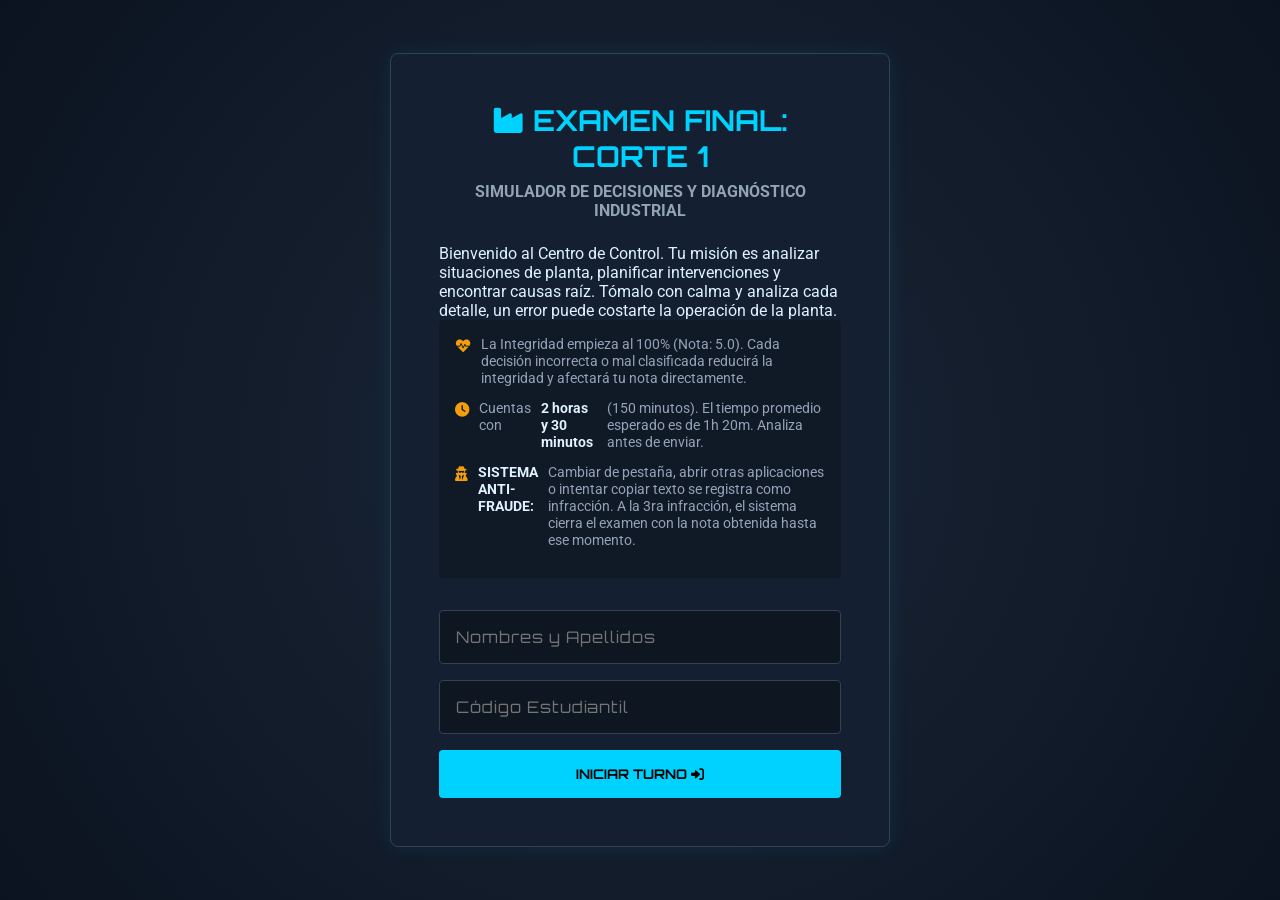
<file: p/parcial.html>
<!DOCTYPE html>
<html lang="es">
<head>
    <meta charset="UTF-8">
    <meta name="viewport" content="width=device-width, initial-scale=1.0">
    <title>Examen Simulador: Líder de Confiabilidad</title>
    <link rel="stylesheet" href="styles.css">
    <link href="https://fonts.googleapis.com/css2?family=Orbitron:wght@400;700&family=Roboto:wght@400;500;700&display=swap" rel="stylesheet">
    <link rel="stylesheet" href="https://cdnjs.cloudflare.com/ajax/libs/font-awesome/6.0.0/css/all.min.css">
</head>
<body oncontextmenu="return false;" oncopy="return false;" onpaste="return false;" oncut="return false;">

    <div id="login-screen" class="screen active">
        <div class="login-card">
            <h1><i class="fas fa-industry"></i> EXAMEN FINAL: CORTE 1</h1>
            <h2>Simulador de Decisiones y Diagnóstico Industrial</h2>
            <p>Bienvenido al Centro de Control. Tu misión es analizar situaciones de planta, planificar intervenciones y encontrar causas raíz. Tómalo con calma y analiza cada detalle, un error puede costarte la operación de la planta.</p>
            <ul class="rules">
                <li><i class="fas fa-heartbeat"></i> La Integridad empieza al 100% (Nota: 5.0). Cada decisión incorrecta o mal clasificada reducirá la integridad y afectará tu nota directamente.</li>
                <li><i class="fas fa-clock"></i> Cuentas con <strong>2 horas y 30 minutos</strong> (150 minutos). El tiempo promedio esperado es de 1h 20m. Analiza antes de enviar.</li>
                <li><i class="fas fa-user-secret"></i> <strong>SISTEMA ANTI-FRAUDE:</strong> Cambiar de pestaña, abrir otras aplicaciones o intentar copiar texto se registra como infracción. A la 3ra infracción, el sistema cierra el examen con la nota obtenida hasta ese momento.</li>
            </ul>
            <form id="login-form">
                <input type="text" id="studentName" placeholder="Nombres y Apellidos" required autocomplete="off">
                <input type="text" id="studentId" placeholder="Código Estudiantil" required autocomplete="off">
                <button type="submit" class="btn btn-primary">INICIAR TURNO <i class="fas fa-sign-in-alt"></i></button>
            </form>
        </div>
    </div>

    <!-- MAIN EXAM UI -->
    <div id="exam-dashboard" class="screen hidden">
        <header class="dashboard-header">
            <div class="header-info">
                <span class="pilot-name">Ing. <span id="display-name"></span></span>
                <span class="warning-count">Infracciones: <span id="warnings">0</span>/3</span>
            </div>
            <div class="header-center">
                <div class="timer" id="timer">02:30:00</div>
            </div>
            <div class="header-health">
                <span>Integridad (Nota): </span>
                <div class="health-bar-container">
                    <div id="health-bar" class="health-bar" style="width: 100%;"></div>
                </div>
                <span id="health-text">100%</span>
                <span id="grade-text" class="gradebadge">5.0</span>
            </div>
        </header>

        <main class="dashboard-content">

            <!-- ROOM 1: TIPOS DE MANTENIMIENTO -->
            <section id="room-1" class="room active">
                <div class="room-header">
                    <h2><i class="fas fa-stethoscope"></i> FASE 1: Triaje Operativo y Mantenimiento</h2>
                    <p>Revisa los siguientes reportes operativos. Identifica el tipo de falla (si aplica) y la táctica de mantenimiento más adecuada para cada situación.</p>
                </div>
                
                <div class="case-card">
                    <div class="case-number">SITUACIÓN 1</div>
                    <p class="case-desc">"Bomba centrífuga con aumento gradual de vibración durante los últimos 3 meses tras monitoreo quincenal. No ha perdido su función principal de bombear agua, pero la tendencia indica peligro inminente."</p>
                    <div class="decisions grid-2">
                        <div class="decision-group">
                            <label>1. Tipo de Falla identificada:</label>
                            <select id="r1-q1a" class="cyber-select">
                                <option value="">Seleccione...</option>
                                <option value="evidente">Falla Evidente (Pérdida de función)</option>
                                <option value="incipiente">Falla Incipiente / Degradación</option>
                                <option value="oculta">Falla Oculta</option>
                            </select>
                        </div>
                        <div class="decision-group">
                            <label>2. Mantenimiento aplicado hasta el momento:</label>
                            <select id="r1-q1b" class="cyber-select">
                                <option value="">Seleccione...</option>
                                <option value="predictivo">Mantenimiento Predictivo / Monitoreo</option>
                                <option value="correctivo">Mantenimiento Correctivo de Emergencia</option>
                                <option value="preventivo">Mantenimiento Preventivo (Basado en Tiempo)</option>
                            </select>
                        </div>
                    </div>
                </div>

                <div class="case-card">
                    <div class="case-number">SITUACIÓN 2</div>
                    <p class="case-desc">"Válvula de alivio de presión (PSV) pegada por óxido interno. Fue descubierta únicamente durante la prueba exigida anual. El equipo de protección no habría funcionado en una emergencia real."</p>
                    <div class="decisions grid-2">
                        <div class="decision-group">
                            <label>3. Tipo de Falla identificada:</label>
                            <select id="r1-q2a" class="cyber-select">
                                <option value="">Seleccione...</option>
                                <option value="evidente">Falla Evidente</option>
                                <option value="oculta">Falla Oculta</option>
                                <option value="incipiente">Falla Incipiente</option>
                            </select>
                        </div>
                        <div class="decision-group">
                            <label>4. La prueba que la descubrió hace parte de un:</label>
                            <select id="r1-q2b" class="cyber-select">
                                <option value="">Seleccione...</option>
                                <option value="predictivo">Mantenimiento Predictivo</option>
                                <option value="correctivoprog">Mantenimiento Correctivo Programado</option>
                                <option value="preventivo">Mantenimiento Preventivo (Búsqueda de fallas)</option>
                            </select>
                        </div>
                    </div>
                </div>

                <div class="case-card">
                    <div class="case-number">SITUACIÓN 3</div>
                    <p class="case-desc">"Cambio de aceite, correas y filtros de un compresor de aire principal. Se realiza religiosamente cada 5,000 horas de operación sin importar en qué estado visual o de desempeño se encuentre el equipo."</p>
                    <div class="decisions grid-2">
                        <div class="decision-group">
                            <label>5. ¿Qué táctica se está ejecutando en este equipo?</label>
                            <select id="r1-q3a" class="cyber-select">
                                <option value="">Seleccione...</option>
                                <option value="predictivo">Mantenimiento Predictivo (Basado en Condición)</option>
                                <option value="preventivo_sistematico">Mantenimiento Preventivo Sistemático (Basado en Uso)</option>
                                <option value="proactivo">Mantenimiento Proactivo / Mejora</option>
                            </select>
                        </div>
                        <div class="decision-group">
                            <label>6. El objetivo principal de esta táctica elegida es:</label>
                            <select id="r1-q3b" class="cyber-select">
                                <option value="">Seleccione...</option>
                                <option value="restaurar">Restaurar el equipo tras una falla total</option>
                                <option value="monitorear">Monitorear parámetros para predecir fallo</option>
                                <option value="mitigar">Mitigar la degradación renovando vida útil</option>
                            </select>
                        </div>
                    </div>
                </div>

                <button class="btn btn-action" onclick="app.submitRoom1()">EVALUAR TÁCTICAS (Avanzar a Fase 2) <i class="fas fa-arrow-right"></i></button>
            </section>

            <!-- ROOM 2: TAREAS DE REPARACION -->
            <section id="room-2" class="room hidden">
                <div class="room-header">
                    <h2><i class="fas fa-wrench"></i> FASE 2: Planificación de Intervención (Planeación y Control)</h2>
                    <p>El rodamiento principal de un motor eléctrico crítico ha colapsado y debe cambiarse inmediatamente. Como planificador, debes establecer la secuencia lógica y segura de tareas para realizar el Mantenimiento Correctivo.</p>
                </div>
                
                <div class="case-card">
                    <div class="case-number">ORDEN DE TRABAJO - REEMPLAZO DE RODAMIENTO</div>
                    <p class="case-desc">Selecciona el paso correspondiente (1 a 6) para cada tarea descrita. Un mal procedimiento puede causar retrasos o, peor aún, accidentes fatales si te equivocas en el aislamiento de energías.</p>
                    
                    <div class="decisions">
                        <div class="decision-group">
                            <label><i class="fas fa-list-ol"></i> PASO 1 (El más crítico para la seguridad):</label>
                            <select id="r2-q1" class="cyber-select small-select-wide">
                                <option value="">Selecciona la tarea inicial...</option>
                                <option value="t_alinear">Alinear el motor con la carga mecánica empleando equipo láser.</option>
                                <option value="t_arranque">Remover bloqueos, energizar y prueba de arranque midiendo vibraciones.</option>
                                <option value="t_desacoplar">Desacoplar mecánicamente el eje del motor de su carga.</option>
                                <option value="t_aislar">Aislar eléctricamente el motor y aplicar procedimiento LOTO (Bloqueo/Etiquetado).</option>
                                <option value="t_desmontar">Desarmar carcasas del motor y extraer mecánicamente el rodamiento dañado.</option>
                                <option value="t_instalar">Instalar el rodamiento nuevo con calentador de inducción evitando golpes.</option>
                            </select>
                        </div>
                        <div class="decision-group">
                            <label><i class="fas fa-list-ol"></i> PASO 2 (Desconexión de la carga):</label>
                            <select id="r2-q2" class="cyber-select small-select-wide">
                                <option value="">Selecciona la tarea 2...</option>
                                <option value="t_alinear">Alinear el motor con la carga mecánica empleando equipo láser.</option>
                                <option value="t_arranque">Remover bloqueos, energizar y prueba de arranque midiendo vibraciones.</option>
                                <option value="t_desacoplar">Desacoplar mecánicamente el eje del motor de su carga.</option>
                                <option value="t_aislar">Aislar eléctricamente el motor y aplicar procedimiento LOTO (Bloqueo/Etiquetado).</option>
                                <option value="t_desmontar">Desarmar carcasas del motor y extraer mecánicamente el rodamiento dañado.</option>
                                <option value="t_instalar">Instalar el rodamiento nuevo con calentador de inducción evitando golpes.</option>
                            </select>
                        </div>
                        <div class="decision-group">
                            <label><i class="fas fa-list-ol"></i> PASO 3 (Acceso a la parte dañada):</label>
                            <select id="r2-q3" class="cyber-select small-select-wide">
                                <option value="">Selecciona la tarea 3...</option>
                                <option value="t_alinear">Alinear el motor con la carga mecánica empleando equipo láser.</option>
                                <option value="t_arranque">Remover bloqueos, energizar y prueba de arranque midiendo vibraciones.</option>
                                <option value="t_desacoplar">Desacoplar mecánicamente el eje del motor de su carga.</option>
                                <option value="t_aislar">Aislar eléctricamente el motor y aplicar procedimiento LOTO (Bloqueo/Etiquetado).</option>
                                <option value="t_desmontar">Desarmar carcasas del motor y extraer mecánicamente el rodamiento dañado.</option>
                                <option value="t_instalar">Instalar el rodamiento nuevo con calentador de inducción evitando golpes.</option>
                            </select>
                        </div>
                        <div class="decision-group">
                            <label><i class="fas fa-list-ol"></i> PASO 4 (Reemplazo con buena práctica):</label>
                            <select id="r2-q4" class="cyber-select small-select-wide">
                                <option value="">Selecciona la tarea 4...</option>
                                <option value="t_alinear">Alinear el motor con la carga mecánica empleando equipo láser.</option>
                                <option value="t_arranque">Remover bloqueos, energizar y prueba de arranque midiendo vibraciones.</option>
                                <option value="t_desacoplar">Desacoplar mecánicamente el eje del motor de su carga.</option>
                                <option value="t_aislar">Aislar eléctricamente el motor y aplicar procedimiento LOTO (Bloqueo/Etiquetado).</option>
                                <option value="t_desmontar">Desarmar carcasas del motor y extraer mecánicamente el rodamiento dañado.</option>
                                <option value="t_instalar">Instalar el rodamiento nuevo con calentador de inducción evitando golpes.</option>
                            </select>
                        </div>
                        <div class="decision-group">
                            <label><i class="fas fa-list-ol"></i> PASO 5 (Restablecer posición inicial):</label>
                            <select id="r2-q5" class="cyber-select small-select-wide">
                                <option value="">Selecciona la tarea 5...</option>
                                <option value="t_alinear">Alinear el motor con la carga mecánica empleando equipo láser y reconectar eje.</option>
                                <option value="t_arranque">Remover bloqueos, energizar y prueba de arranque midiendo vibraciones.</option>
                                <option value="t_desacoplar">Desacoplar mecánicamente el eje del motor de su carga.</option>
                                <option value="t_aislar">Aislar eléctricamente el motor y aplicar procedimiento LOTO (Bloqueo/Etiquetado).</option>
                                <option value="t_desmontar">Desarmar carcasas del motor y extraer mecánicamente el rodamiento dañado.</option>
                                <option value="t_instalar">Instalar el rodamiento nuevo con calentador de inducción evitando golpes.</option>
                            </select>
                        </div>
                        <div class="decision-group">
                            <label><i class="fas fa-list-ol"></i> PASO 6 (Verificación operativa y entrega):</label>
                            <select id="r2-q6" class="cyber-select small-select-wide">
                                <option value="">Selecciona la tarea 6...</option>
                                <option value="t_alinear">Alinear el motor con la carga mecánica empleando equipo láser.</option>
                                <option value="t_arranque">Remover bloqueos, energizar y prueba de arranque midiendo vibraciones.</option>
                                <option value="t_desacoplar">Desacoplar mecánicamente el eje del motor de su carga.</option>
                                <option value="t_aislar">Aislar eléctricamente el motor y aplicar procedimiento LOTO (Bloqueo/Etiquetado).</option>
                                <option value="t_desmontar">Desarmar carcasas del motor y extraer mecánicamente el rodamiento dañado.</option>
                                <option value="t_instalar">Instalar el rodamiento nuevo con calentador de inducción evitando golpes.</option>
                            </select>
                        </div>
                    </div>
                </div>

                <button class="btn btn-action" onclick="app.submitRoom2()">APROBAR PLANEACIÓN (Avanzar a Fase 3) <i class="fas fa-arrow-right"></i></button>
            </section>

            <!-- ROOM 3: 5 POR QUE -->
            <section id="room-3" class="room hidden">
                <div class="room-header">
                    <h2><i class="fas fa-question-circle"></i> FASE 3: Análisis Estructural (Los 5 Por Qué)</h2>
                    <p>Ocurrió un derrame considerable de aceite lubricante inflamable cerca de calderas en la Sala de Bombas P-200. Arma el árbol lógico seleccionando la respuesta correcta a cada "Por Qué" hasta llegar a la Causa Raíz (Latente).</p>
                </div>
                
                <div class="case-card">
                    <div class="case-number danger-badge">ANOMALÍA PRINCIPAL: Derrame de Aceite Lubricante</div>
                    <div class="decisions">
                        <div class="decision-group">
                            <label><strong>1er ¿Por Qué?</strong> Ocurrió el derrame de aceite lubricante en la bomba...</label>
                            <select id="r3-q1" class="cyber-select small-select-wide">
                                <option value="">Elige la causa inmediata...</option>
                                <option value="pq_desaline">...porque existía mucha desalineación rotacional entre el eje del motor y la bomba.</option>
                                <option value="pq_laser">...porque el técnico de mantenimiento lo acopló usando solo una regla recta ("a ojo").</option>
                                <option value="pq_sello">...porque se reventó el sello mecánico principal de contención de la bomba.</option>
                                <option value="pq_procedimiento">...porque los manuales están desactualizados y no exigen alineación de precisión.</option>
                                <option value="pq_vibracion">...porque la bomba estuvo operando con niveles críticos de vibración por 3 semanas.</option>
                            </select>
                        </div>
                        <div class="decision-group">
                            <label><strong>2do ¿Por Qué?</strong> Ocurrió [tu respuesta anterior]...</label>
                            <select id="r3-q2" class="cyber-select small-select-wide">
                                <option value="">Elige la segunda causa lógica...</option>
                                <option value="pq_desaline">...porque existía mucha desalineación rotacional entre el eje del motor y la bomba.</option>
                                <option value="pq_laser">...porque el técnico de mantenimiento lo acopló usando solo una regla recta ("a ojo").</option>
                                <option value="pq_sello">...porque se reventó el sello mecánico principal de contención de la bomba.</option>
                                <option value="pq_procedimiento">...porque los manuales están desactualizados y no exigen alineación de precisión.</option>
                                <option value="pq_vibracion">...porque la bomba estuvo operando con niveles críticos de vibración por 3 semanas.</option>
                            </select>
                        </div>
                        <div class="decision-group">
                            <label><strong>3er ¿Por Qué?</strong> Ocurrió [tu respuesta anterior]...</label>
                            <select id="r3-q3" class="cyber-select small-select-wide">
                                <option value="">Elige la tercera causa lógica...</option>
                                <option value="pq_desaline">...porque existía mucha desalineación rotacional entre el eje del motor y la bomba.</option>
                                <option value="pq_laser">...porque el técnico de mantenimiento lo acopló usando solo una regla recta ("a ojo").</option>
                                <option value="pq_sello">...porque se reventó el sello mecánico principal de contención de la bomba.</option>
                                <option value="pq_procedimiento">...porque los manuales están desactualizados y no exigen alineación de precisión.</option>
                                <option value="pq_vibracion">...porque la bomba estuvo operando con niveles críticos de vibración por 3 semanas.</option>
                            </select>
                        </div>
                        <div class="decision-group">
                            <label><strong>4to ¿Por Qué?</strong> Ocurrió [tu respuesta anterior]...</label>
                            <select id="r3-q4" class="cyber-select small-select-wide">
                                <option value="">Elige la cuarta causa lógica...</option>
                                <option value="pq_desaline">...porque existía mucha desalineación rotacional entre el eje del motor y la bomba.</option>
                                <option value="pq_laser">...porque el técnico de mantenimiento lo acopló usando solo una regla recta ("a ojo").</option>
                                <option value="pq_sello">...porque se reventó el sello mecánico principal de contención de la bomba.</option>
                                <option value="pq_procedimiento">...porque los manuales están desactualizados y no exigen alineación de precisión.</option>
                                <option value="pq_vibracion">...porque la bomba estuvo operando con niveles críticos de vibración por 3 semanas.</option>
                            </select>
                        </div>
                        <div class="decision-group">
                            <label><strong>5to ¿Por Qué? (Causa Raíz Sistémica)</strong> Ocurrió [tu respuesta anterior]...</label>
                            <select id="r3-q5" class="cyber-select small-select-wide">
                                <option value="">Elige la causa raíz...</option>
                                <option value="pq_desaline">...porque existía mucha desalineación rotacional entre el eje del motor y la bomba.</option>
                                <option value="pq_laser">...porque el técnico de mantenimiento lo acopló usando solo una regla recta ("a ojo").</option>
                                <option value="pq_sello">...porque se reventó el sello mecánico principal de contención de la bomba.</option>
                                <option value="pq_procedimiento">...porque los manuales están desactualizados y no exigen alineación de precisión.</option>
                                <option value="pq_vibracion">...porque la bomba estuvo operando con niveles críticos de vibración por 3 semanas.</option>
                            </select>
                        </div>
                    </div>
                </div>

                <button class="btn btn-action" onclick="app.submitRoom3()">ESTABLECER CAUSA RAÍZ (Avanzar a Fase final 4) <i class="fas fa-arrow-right"></i></button>
            </section>

            <!-- ROOM 4: ISHIKAWA (6M) -->
            <section id="room-4" class="room hidden">
                <div class="room-header">
                    <h2><i class="fas fa-fish"></i> FASE 4: Análisis Macro - Diagrama de Ishikawa (6M)</h2>
                    <p>Tras la crisis del sistema, recolectamos 12 hallazgos en la investigación (2 correspondientes a cada M de Ishikawa). Ubica estrictamente a qué categoría de las 6M pertenece cada hallazgo. La exactitud de este análisis dictará las soluciones a futuro.</p>
                </div>
                
                <div class="ishikawa-board list-board">
                    <!-- Fila 1 -->
                    <div class="pista">
                        <strong>Hallazgo A:</strong> "El Operador principal inició labores sin recibir inducción del nuevo panel de Siemens."
                        <select id="r4-q1" class="cyber-select small-select mt-2">
                            <option value="">Selecciona la 'M'</option>
                            <option value="mano_obra">Mano de Obra / Personal</option>
                            <option value="maquina">Máquina</option>
                            <option value="metodo">Método</option>
                            <option value="materiales">Materiales</option>
                            <option value="medio_amb">Medio Ambiente</option>
                            <option value="medicion">Medición</option>
                        </select>
                    </div>
                    <!-- Fila 2 -->
                    <div class="pista">
                        <strong>Hallazgo B:</strong> "El termómetro central marcaba 80°C cuando internamente la temperatura real era de 125°C."
                        <select id="r4-q2" class="cyber-select small-select mt-2">
                            <option value="">Selecciona la 'M'</option>
                            <option value="mano_obra">Mano de Obra / Personal</option>
                            <option value="maquina">Máquina</option>
                            <option value="metodo">Método</option>
                            <option value="materiales">Materiales</option>
                            <option value="medio_amb">Medio Ambiente</option>
                            <option value="medicion">Medición</option>
                        </select>
                    </div>
                    <!-- Fila 3 -->
                    <div class="pista">
                        <strong>Hallazgo C:</strong> "El diseño original de la turbina no soporta el aumento de carga que exigió producción este mes."
                        <select id="r4-q3" class="cyber-select small-select mt-2">
                            <option value="">Selecciona la 'M'</option>
                            <option value="mano_obra">Mano de Obra / Personal</option>
                            <option value="maquina">Máquina</option>
                            <option value="metodo">Método</option>
                            <option value="materiales">Materiales</option>
                            <option value="medio_amb">Medio Ambiente</option>
                            <option value="medicion">Medición</option>
                        </select>
                    </div>
                    <!-- Fila 4 -->
                    <div class="pista">
                        <strong>Hallazgo D:</strong> "Los rodamientos sustituidos comprados externamente resultaron ser de lotes piratas de baja dureza."
                        <select id="r4-q4" class="cyber-select small-select mt-2">
                            <option value="">Selecciona la 'M'</option>
                            <option value="mano_obra">Mano de Obra / Personal</option>
                            <option value="maquina">Máquina</option>
                            <option value="metodo">Método</option>
                            <option value="materiales">Materiales</option>
                            <option value="medio_amb">Medio Ambiente</option>
                            <option value="medicion">Medición</option>
                        </select>
                    </div>
                    <!-- Fila 5 -->
                    <div class="pista">
                        <strong>Hallazgo E:</strong> "La brisa marina de las últimas semanas oxidó las barreras de protección del tablero eléctrico debido a la cercanía al mar."
                        <select id="r4-q5" class="cyber-select small-select mt-2">
                            <option value="">Selecciona la 'M'</option>
                            <option value="mano_obra">Mano de Obra / Personal</option>
                            <option value="maquina">Máquina</option>
                            <option value="metodo">Método</option>
                            <option value="materiales">Materiales</option>
                            <option value="medio_amb">Medio Ambiente</option>
                            <option value="medicion">Medición</option>
                        </select>
                    </div>
                    <!-- Fila 6 -->
                    <div class="pista">
                        <strong>Hallazgo F:</strong> "El mecánico encargado tenía una fatiga crónica por haber acumulado 3 turnos nocturnos consecutivos."
                        <select id="r4-q6" class="cyber-select small-select mt-2">
                            <option value="">Selecciona la 'M'</option>
                            <option value="mano_obra">Mano de Obra / Personal</option>
                            <option value="maquina">Máquina</option>
                            <option value="metodo">Método</option>
                            <option value="materiales">Materiales</option>
                            <option value="medio_amb">Medio Ambiente</option>
                            <option value="medicion">Medición</option>
                        </select>
                    </div>
                    <!-- Fila 7 -->
                    <div class="pista">
                        <strong>Hallazgo G:</strong> "El sistema SCADA registraba caudales normales porque el flujómetro estaba fuera de calibración desde el 2022."
                        <select id="r4-q7" class="cyber-select small-select mt-2">
                            <option value="">Selecciona la 'M'</option>
                            <option value="mano_obra">Mano de Obra / Personal</option>
                            <option value="maquina">Máquina</option>
                            <option value="metodo">Método</option>
                            <option value="materiales">Materiales</option>
                            <option value="medio_amb">Medio Ambiente</option>
                            <option value="medicion">Medición</option>
                        </select>
                    </div>
                    <!-- Fila 8 -->
                    <div class="pista">
                        <strong>Hallazgo H:</strong> "El aceite tambor Y-400 venía contaminado con alta presencia de agua desde la fábrica del proveedor logístico."
                        <select id="r4-q8" class="cyber-select small-select mt-2">
                            <option value="">Selecciona la 'M'</option>
                            <option value="mano_obra">Mano de Obra / Personal</option>
                            <option value="maquina">Máquina</option>
                            <option value="metodo">Método</option>
                            <option value="materiales">Materiales</option>
                            <option value="medio_amb">Medio Ambiente</option>
                            <option value="medicion">Medición</option>
                        </select>
                    </div>
                    <!-- Fila 9 -->
                    <div class="pista">
                        <strong>Hallazgo I:</strong> "Nunca existió un paso a paso escrito para encender al calderín de calentamiento en temporadas frías."
                        <select id="r4-q9" class="cyber-select small-select mt-2">
                            <option value="">Selecciona la 'M'</option>
                            <option value="mano_obra">Mano de Obra / Personal</option>
                            <option value="maquina">Máquina</option>
                            <option value="metodo">Método</option>
                            <option value="materiales">Materiales</option>
                            <option value="medio_amb">Medio Ambiente</option>
                            <option value="medicion">Medición</option>
                        </select>
                    </div>
                    <!-- Fila 10 -->
                    <div class="pista">
                        <strong>Hallazgo J:</strong> "La estructura del chasis presentaba desgaste acelerado nativo por cavitación repetitiva en los álabes."
                        <select id="r4-q10" class="cyber-select small-select mt-2">
                            <option value="">Selecciona la 'M'</option>
                            <option value="mano_obra">Mano de Obra / Personal</option>
                            <option value="maquina">Máquina</option>
                            <option value="metodo">Método</option>
                            <option value="materiales">Materiales</option>
                            <option value="medio_amb">Medio Ambiente</option>
                            <option value="medicion">Medición</option>
                        </select>
                    </div>
                    <!-- Fila 11 -->
                    <div class="pista">
                        <strong>Hallazgo K:</strong> "Los ingenieros obviaron el chequeo pre-arranque porque la política de empresa favorecía el tiempo de producción sobre la calidad de armado."
                        <select id="r4-q11" class="cyber-select small-select mt-2">
                            <option value="">Selecciona la 'M'</option>
                            <option value="mano_obra">Mano de Obra / Personal</option>
                            <option value="maquina">Máquina</option>
                            <option value="metodo">Método</option>
                            <option value="materiales">Materiales</option>
                            <option value="medio_amb">Medio Ambiente</option>
                            <option value="medicion">Medición</option>
                        </select>
                    </div>
                    <!-- Fila 12 -->
                    <div class="pista">
                        <strong>Hallazgo L:</strong> "Las constantes tormentas de arena en la zona desértica taponaron los pre-filtros de toma directa en apenas 2 días."
                        <select id="r4-q12" class="cyber-select small-select mt-2">
                            <option value="">Selecciona la 'M'</option>
                            <option value="mano_obra">Mano de Obra / Personal</option>
                            <option value="maquina">Máquina</option>
                            <option value="metodo">Método</option>
                            <option value="materiales">Materiales</option>
                            <option value="medio_amb">Medio Ambiente</option>
                            <option value="medicion">Medición</option>
                        </select>
                    </div>
                </div>

                <div class="final-submit mt-4" style="text-align: center;">
                    <button class="btn btn-danger btn-lg" onclick="app.finishExam()">ENVIAR REPORTE FINAL Y TERMINAR EXAMEN <i class="fas fa-lock"></i></button>
                    <p style="margin-top: 10px; font-size: 0.85em; color: var(--text-muted);"><i class="fas fa-info-circle"></i> Al presionar enviar, no habrá vuelta atrás y tu calificación actual será subida a la base de datos.</p>
                </div>
            </section>
        </main>
    </div>

    <!-- MODAL DE MENSAJES -->
    <div id="modal-overlay" class="modal-overlay hidden">
        <div class="modal">
            <h2 id="modal-title">Atención</h2>
            <p id="modal-msg">Mensaje descriptivo</p>
            <button class="btn btn-primary" onclick="app.closeModal()" id="modal-btn">Continuar</button>
        </div>
    </div>

    <!-- PANTALLA DE RESULTADOS -->
    <div id="result-screen" class="screen hidden" style="justify-content: center; align-items: center; text-align: center;">
        <div class="login-card" style="width: 100%; max-width: 600px;">
            <h1 id="final-title"><i class="fas fa-clipboard-check"></i> EXAMEN FINALIZADO</h1>
            <div class="final-score-box">
                <p>Nota Final Obtenida:</p>
                <div id="final-score-display" class="giant-score">5.0</div>
            </div>
            <p id="final-feedback" class="mt-4" style="font-size: 1.2rem; margin-bottom: 2rem;">...</p>
            
            <div id="sending-status">
                <i class="fas fa-spinner fa-spin"></i> Guardando resultados de forma segura en Google Sheets...
            </div>
        </div>
    </div>

    <script src="script.js"></script>
</body>
</html>
</file>
<file: p/styles.css>
:root {
    --bg-color: #0b1320;
    --card-bg: #142031;
    --accent: #00d2ff;
    --accent-hover: #0096cc;
    --text-primary: #e0f2fe;
    --text-muted: #94a3b8;
    --danger: #ef4444;
    --warning: #f59e0b;
    --success: #10b981;
    --border: #334155;
    --font-heading: 'Orbitron', sans-serif;
    --font-body: 'Roboto', sans-serif;
}

* {
    margin: 0;
    padding: 0;
    box-sizing: border-box;
    /* Anti-cheat: prevent selection */
    user-select: none; 
    -webkit-user-select: none;
    -moz-user-select: none;
    -ms-user-select: none;
}

body {
    background-color: var(--bg-color);
    color: var(--text-primary);
    font-family: var(--font-body);
    display: flex;
    flex-direction: column;
    min-height: 100vh;
    overflow-x: hidden;
}

h1, h2, h3 {
    font-family: var(--font-heading);
    color: var(--accent);
    text-transform: uppercase;
}

/* UI Elements */
.screen {
    width: 100%;
    height: 100vh;
    display: flex;
    flex-direction: column;
}

.hidden {
    display: none !important;
}

.active {
    display: flex;
}

/* Login Screen */
#login-screen {
    justify-content: center;
    align-items: center;
    background: radial-gradient(circle at center, #1b2738 0%, #0b1320 100%);
    padding: 2rem;
}

.login-card {
    background-color: var(--card-bg);
    border: 1px solid var(--border);
    padding: 3rem;
    border-radius: 8px;
    box-shadow: 0 0 20px rgba(0, 210, 255, 0.1);
    max-width: 500px;
    width: 100%;
}

.login-card h1 {
    font-size: 1.8rem;
    margin-bottom: 0.5rem;
    text-align: center;
}

.login-card h2 {
    font-size: 1rem;
    color: var(--text-muted);
    font-family: var(--font-body);
    margin-bottom: 1.5rem;
    text-align: center;
}

.rules {
    list-style: none;
    background: rgba(0, 0, 0, 0.2);
    padding: 1rem;
    border-radius: 4px;
    margin-bottom: 2rem;
    font-size: 0.9rem;
    color: var(--text-muted);
}

.rules li {
    margin-bottom: 0.8rem;
    display: flex;
    align-items: flex-start;
    gap: 10px;
}

.rules i {
    color: var(--warning);
    margin-top: 3px;
}

.rules strong {
    color: var(--text-primary);
}

#login-form {
    display: flex;
    flex-direction: column;
    gap: 1rem;
}

input.cyber-input, #login-form input {
    background-color: rgba(0,0,0,0.3);
    border: 1px solid var(--border);
    color: var(--text-primary);
    padding: 1rem;
    border-radius: 4px;
    font-family: var(--font-heading);
    letter-spacing: 1px;
    font-size: 1rem;
    transition: all 0.3s;
}

input.cyber-input:focus, #login-form input:focus {
    outline: none;
    border-color: var(--accent);
    box-shadow: 0 0 10px rgba(0, 210, 255, 0.2);
}

.btn {
    padding: 1rem 1.5rem;
    border: none;
    border-radius: 4px;
    font-family: var(--font-heading);
    font-weight: bold;
    cursor: pointer;
    transition: all 0.3s;
    text-transform: uppercase;
    display: inline-block;
}

.btn-primary {
    background-color: var(--accent);
    color: #000;
}

.btn-primary:hover {
    background-color: #00fff2;
    box-shadow: 0 0 15px rgba(0, 210, 255, 0.5);
}

.btn-action {
    background-color: transparent;
    border: 2px solid var(--accent);
    color: var(--accent);
    width: 100%;
    margin-top: 2rem;
    font-size: 1.2rem;
}

.btn-action:hover {
    background-color: rgba(0, 210, 255, 0.1);
    box-shadow: 0 0 10px rgba(0, 210, 255, 0.3);
}

.btn-danger {
    background-color: transparent;
    border: 2px solid var(--danger);
    color: var(--danger);
}

.btn-danger:hover {
    background-color: rgba(239, 68, 68, 0.2);
    box-shadow: 0 0 15px rgba(239, 68, 68, 0.4);
}

/* Dashboard Layout */
#exam-dashboard {
    flex: 1;
}

.dashboard-header {
    background-color: var(--card-bg);
    border-bottom: 1px solid var(--border);
    padding: 1rem 2rem;
    display: flex;
    justify-content: space-between;
    align-items: center;
    position: sticky;
    top: 0;
    z-index: 100;
}

.pilot-name {
    font-family: var(--font-heading);
    font-size: 1.2rem;
    color: var(--accent);
    display: block;
}

.warning-count {
    color: var(--warning);
    font-size: 0.8rem;
}

.timer {
    font-family: var(--font-heading);
    font-size: 2.5rem;
    font-weight: 700;
    color: var(--warning);
    text-shadow: 0 0 10px rgba(245, 158, 11, 0.3);
    letter-spacing: 2px;
}

.timer.danger {
    color: var(--danger);
    animation: pulse-danger 1s infinite alternate;
}

@keyframes pulse-danger {
    from { text-shadow: 0 0 10px rgba(239, 68, 68, 0.5); }
    to { text-shadow: 0 0 20px rgba(239, 68, 68, 1); transform: scale(1.05); }
}

.header-health {
    display: flex;
    align-items: center;
    gap: 15px;
    font-family: var(--font-heading);
}

.health-bar-container {
    width: 200px;
    height: 20px;
    background-color: rgba(0,0,0,0.5);
    border: 1px solid var(--border);
    border-radius: 10px;
    overflow: hidden;
}

.health-bar {
    height: 100%;
    background: linear-gradient(90deg, #10b981, #059669);
    transition: width 0.5s ease-in-out, background-color 0.5s;
}

.gradebadge {
    background: rgba(16, 185, 129, 0.2);
    color: var(--success);
    padding: 5px 10px;
    border-radius: 4px;
    border: 1px solid var(--success);
    font-size: 1.2rem;
}

.dashboard-content {
    padding: 2rem;
    flex: 1;
    overflow-y: auto;
    display: flex;
    flex-direction: column;
    align-items: center;
}

.room {
    width: 100%;
    max-width: 900px;
    flex-direction: column;
    gap: 2rem;
}

.room-header {
    margin-bottom: 2rem;
    text-align: center;
}

.room-header h2 {
    font-size: 2rem;
    margin-bottom: 1rem;
}

.room-header p {
    color: var(--text-muted);
    font-size: 1.1rem;
    line-height: 1.5;
}

/* Case Cards */
.case-card {
    background-color: var(--card-bg);
    border: 1px solid var(--border);
    border-radius: 8px;
    padding: 2rem;
    margin-bottom: 2rem;
    position: relative;
    overflow: hidden;
}

.case-card::before {
    content: '';
    position: absolute;
    top: 0;
    left: 0;
    width: 4px;
    height: 100%;
    background-color: var(--accent);
}

.danger-card::before {
    background-color: var(--danger);
}

.case-number {
    display: inline-block;
    background-color: rgba(0, 210, 255, 0.1);
    color: var(--accent);
    padding: 5px 10px;
    border-radius: 4px;
    font-family: var(--font-heading);
    font-size: 0.9rem;
    margin-bottom: 1rem;
    border: 1px solid var(--accent);
}

.danger-badge {
    background-color: rgba(239, 68, 68, 0.1);
    color: var(--danger);
    border-color: var(--danger);
}

.case-desc {
    font-size: 1.2rem;
    line-height: 1.6;
    margin-bottom: 2rem;
    font-style: italic;
    color: #fff;
    padding-left: 1rem;
    border-left: 2px solid var(--border);
}

.danger-card .case-desc { border-left-color: var(--danger); }

/* Form Elements */
.decisions {
    background-color: rgba(0, 0, 0, 0.2);
    padding: 1.5rem;
    border-radius: 8px;
    display: flex;
    flex-direction: column;
    gap: 1.5rem;
}

.grid-2 {
    display: grid;
    grid-template-columns: 1fr 1fr;
    gap: 2rem;
}

.decision-group {
    display: flex;
    flex-direction: column;
    gap: 0.8rem;
}

.decision-group label {
    font-weight: 500;
    color: var(--text-primary);
}

.cyber-select {
    appearance: none;
    background-color: #0b1320;
    color: var(--text-primary);
    border: 1px solid var(--border);
    padding: 1rem;
    border-radius: 4px;
    font-family: var(--font-body);
    font-size: 1rem;
    cursor: pointer;
    transition: all 0.3s;
    background-image: url("data:image/svg+xml;charset=US-ASCII,%3Csvg%20xmlns%3D%22http%3A%2F%2Fwww.w3.org%2F2000%2Fsvg%22%20width%3D%22292.4%22%20height%3D%22292.4%22%3E%3Cpath%20fill%3D%22%2300D2FF%22%20d%3D%22M287%2069.4a17.6%2017.6%200%200%200-13-5.4H18.4c-5%200-9.3%201.8-12.9%205.4A17.6%2017.6%200%200%200%200%2082.2c0%205%201.8%209.3%205.4%2012.9l128%20127.9c3.6%203.6%207.8%205.4%2012.8%205.4s9.2-1.8%2012.8-5.4L287%2095c3.5-3.5%205.4-7.8%205.4-12.8%200-5-1.9-9.2-5.5-12.8z%22%2F%3E%3C%2Fsvg%3E");
    background-repeat: no-repeat;
    background-position: right 1rem top 50%;
    background-size: 0.65em auto;
}

.cyber-select:hover {
    border-color: var(--accent);
}

.cyber-select:focus {
    outline: none;
    border-color: var(--accent);
    box-shadow: 0 0 10px rgba(0, 210, 255, 0.2);
}

.mt-2 { margin-top: 0.5rem; }
.mt-4 { margin-top: 2rem; }
.small-select { width: 100%; max-width: 250px; padding: 0.5rem; display: block;}

/* Ishikawa layout */
.ishikawa-board {
    display: grid;
    grid-template-columns: 1fr 1fr;
    gap: 1.5rem;
}

.pista {
    background: rgba(0,0,0,0.3);
    border: 1px dashed var(--border);
    padding: 1.5rem;
    border-radius: 8px;
    font-size: 0.95rem;
}

/* Modals */
.modal-overlay {
    position: fixed;
    top: 0; left: 0; right: 0; bottom: 0;
    background: rgba(11, 19, 32, 0.9);
    backdrop-filter: blur(5px);
    display: flex;
    justify-content: center;
    align-items: center;
    z-index: 1000;
}

.modal {
    background: var(--card-bg);
    border: 2px solid var(--accent);
    padding: 3rem;
    border-radius: 8px;
    max-width: 500px;
    text-align: center;
    box-shadow: 0 0 30px rgba(0, 210, 255, 0.2);
}

.modal h2 { margin-bottom: 1rem; }
.modal p { color: #fff; line-height: 1.6; margin-bottom: 2rem; font-size: 1.1rem; }
.modal-danger { border-color: var(--danger); box-shadow: 0 0 30px rgba(239, 68, 68, 0.3); }
.modal-danger h2 { color: var(--danger); }

/* Results */
.giant-score {
    font-family: var(--font-heading);
    font-size: 5rem;
    color: var(--success);
    text-shadow: 0 0 20px rgba(16, 185, 129, 0.3);
    font-weight: bold;
    margin: 1rem 0;
}

.score-fail {
    color: var(--danger);
    text-shadow: 0 0 20px rgba(239, 68, 68, 0.3);
}

.final-score-box {
    background: rgba(0,0,0,0.3);
    border-radius: 8px;
    padding: 2rem;
    margin: 2rem 0;
    border: 1px dashed var(--border);
}

@media(max-width: 768px) {
    .grid-2, .ishikawa-board { grid-template-columns: 1fr; }
    .dashboard-header { flex-direction: column; gap: 1rem; }
}
</file>
